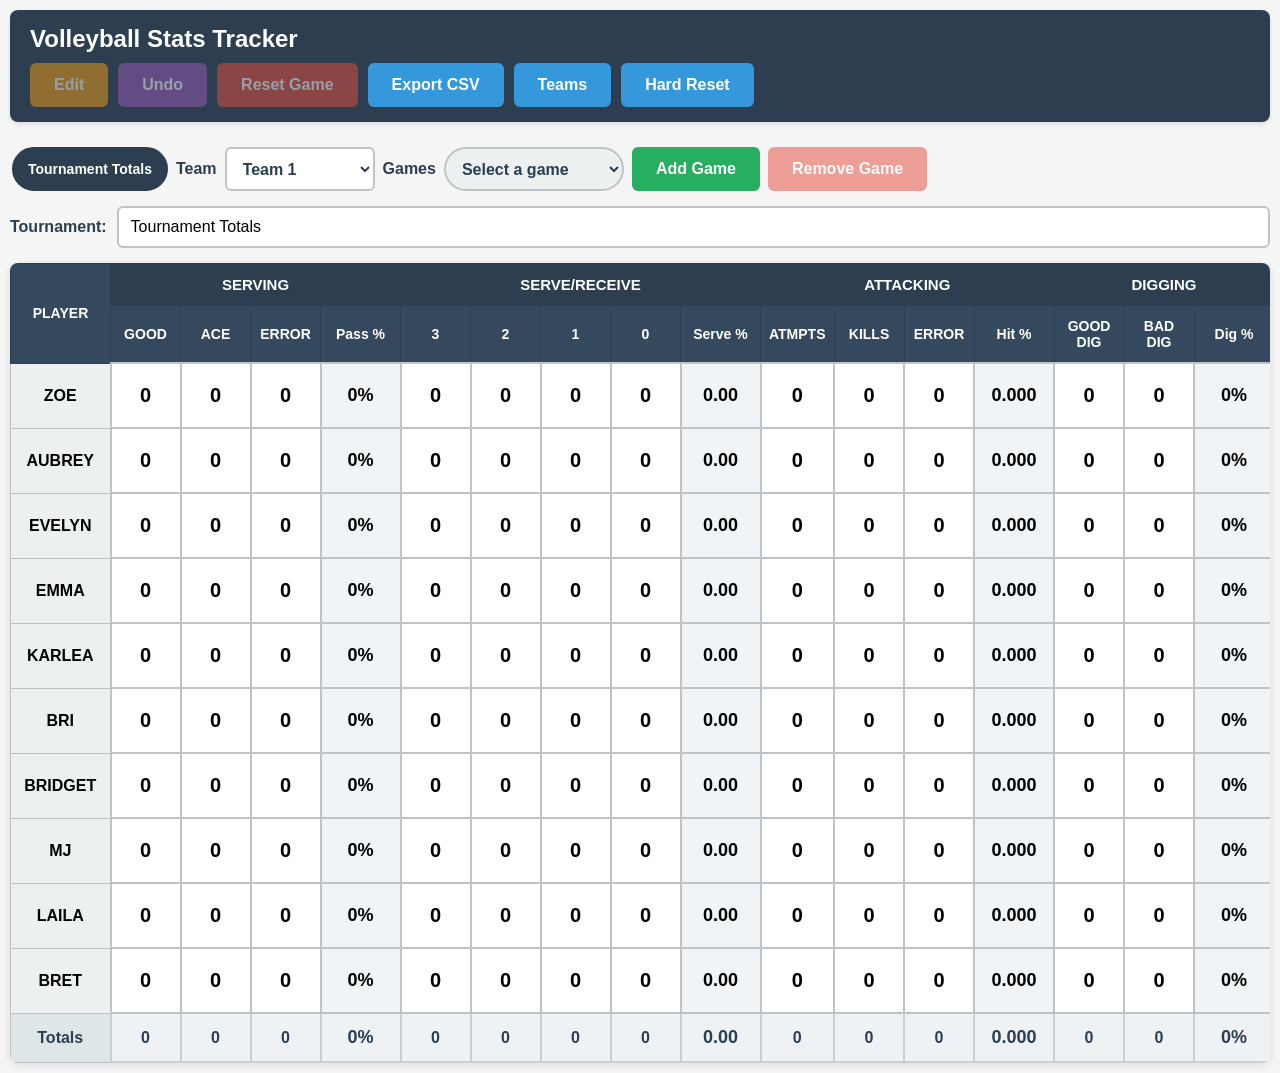
<file: index.html>
<!DOCTYPE html>
<html lang="en">
<head>
    <meta charset="UTF-8">
    <meta name="viewport" content="width=device-width, initial-scale=1.0, user-scalable=no">
    <meta name="apple-mobile-web-app-capable" content="yes">
    <meta name="mobile-web-app-capable" content="yes">
    <title>Volleyball Stats Tracker</title>
    <link rel="stylesheet" href="styles.css">
    <link rel="manifest" href="manifest.json">
</head>
<body>
    <div class="container">
        <header>
            <h1>Volleyball Stats Tracker</h1>
            <div class="controls">
                <button id="editBtn" class="control-btn">Edit</button>
                <button id="undoBtn" class="control-btn" disabled>Undo</button>
                <button id="resetBtn" class="control-btn">Reset Game</button>
                <button id="exportBtn" class="control-btn">Export CSV</button>
                <button id="teamsBtn" class="control-btn">Teams</button>
                <button id="hardResetBtn" class="control-btn">Hard Reset</button>
            </div>
        </header>

        <!-- Tabs -->
        <div class="tabs" id="tabs">
            <button class="tab-btn active" id="tournamentTab" data-tab="tournament">Tournament Totals</button>
            <div class="game-select-group">
                <label for="teamSelect">Team</label>
                <select id="teamSelect" aria-label="Select a team"></select>
                <label for="gameSelect">Games</label>
                <select id="gameSelect" aria-label="Select a game"></select>
                <button id="addGameBtn" class="control-btn">Add Game</button>
                <button id="removeGameBtn" class="control-btn">Remove Game</button>
            </div>
        </div>

        <!-- Game name input -->
        <div class="game-name-row">
            <label for="gameName">Game Name:</label>
            <input id="gameName" type="text" placeholder="e.g., Match vs Hawks">
        </div>

        <div id="teamsModal" class="modal" aria-hidden="true">
            <div class="modal-content teams-modal-content">
                <div class="teams-modal-heading">
                    <h2>Manage Teams</h2>
                    <button id="closeTeamsBtn" class="control-btn" aria-label="Close team manager">Done</button>
                </div>
                <div id="teamsEditor" class="teams-editor"></div>
                <button id="addTeamBtn" class="control-btn">Add Team</button>
            </div>
        </div>
        
        <!-- Edit Modal -->
        <div id="editModal" class="modal">
            <div class="modal-content">
                <h2 id="editModalTitle">Edit</h2>
                <div class="edit-input-group">
                    <label id="editLabel" for="editInput">Value:</label>
                    <input type="text" id="editInput" autofocus>
                </div>
                <div class="modal-buttons">
                    <button id="acceptBtn" class="modal-btn accept-btn">Accept</button>
                    <button id="cancelBtn" class="modal-btn cancel-btn">Cancel</button>
                </div>
            </div>
        </div>
        
        <div class="table-wrapper">
            <table id="statsTable">
                <thead>
                    <tr>
                        <th rowspan="2" class="player-col">PLAYER</th>
                        <th colspan="4" class="section-header">SERVING</th>
                        <th colspan="5" class="section-header">SERVE/RECEIVE</th>
                        <th colspan="4" class="section-header">ATTACKING</th>
                        <th colspan="3" class="section-header">DIGGING</th>
                    </tr>
                    <tr>
                        <th>GOOD</th>
                        <th>ACE</th>
                        <th>ERROR</th>
                        <th>Pass %</th>
                        <th>3</th>
                        <th>2</th>
                        <th>1</th>
                        <th>0</th>
                        <th>Serve %</th>
                        <th>ATMPTS</th>
                        <th>KILLS</th>
                        <th>ERROR</th>
                        <th>Hit %</th>
                        <th>GOOD DIG</th>
                        <th>BAD DIG</th>
                        <th>Dig %</th>
                    </tr>
                </thead>
                <tbody id="statsBody">
                    <tr data-player="ZOE">
                        <td class="player-name">ZOE</td>
                        <td class="stat-cell" data-stat="serving-good">0</td>
                        <td class="stat-cell" data-stat="serving-ace">0</td>
                        <td class="stat-cell" data-stat="serving-error">0</td>
                        <td class="calc-cell serve-percent">0%</td>
                        <td class="stat-cell" data-stat="receive-3">0</td>
                        <td class="stat-cell" data-stat="receive-2">0</td>
                        <td class="stat-cell" data-stat="receive-1">0</td>
                        <td class="stat-cell" data-stat="receive-0">0</td>
                        <td class="calc-cell receive-percent">0.00</td>
                        <td class="stat-cell" data-stat="attacking-atmpts">0</td>
                        <td class="stat-cell" data-stat="attacking-kills">0</td>
                        <td class="stat-cell" data-stat="attacking-error">0</td>
                        <td class="calc-cell hit-percent">0.000</td>
                        <td class="stat-cell" data-stat="digging-good">0</td>
                        <td class="stat-cell" data-stat="digging-bad">0</td>
                        <td class="calc-cell dig-percent">0%</td>
                    </tr>
                    <tr data-player="AUBREY">
                        <td class="player-name">AUBREY</td>
                        <td class="stat-cell" data-stat="serving-good">0</td>
                        <td class="stat-cell" data-stat="serving-ace">0</td>
                        <td class="stat-cell" data-stat="serving-error">0</td>
                        <td class="calc-cell serve-percent">0%</td>
                        <td class="stat-cell" data-stat="receive-3">0</td>
                        <td class="stat-cell" data-stat="receive-2">0</td>
                        <td class="stat-cell" data-stat="receive-1">0</td>
                        <td class="stat-cell" data-stat="receive-0">0</td>
                        <td class="calc-cell receive-percent">0.00</td>
                        <td class="stat-cell" data-stat="attacking-atmpts">0</td>
                        <td class="stat-cell" data-stat="attacking-kills">0</td>
                        <td class="stat-cell" data-stat="attacking-error">0</td>
                        <td class="calc-cell hit-percent">0.000</td>
                        <td class="stat-cell" data-stat="digging-good">0</td>
                        <td class="stat-cell" data-stat="digging-bad">0</td>
                        <td class="calc-cell dig-percent">0%</td>
                    </tr>
                    <tr data-player="EVELYN">
                        <td class="player-name">EVELYN</td>
                        <td class="stat-cell" data-stat="serving-good">0</td>
                        <td class="stat-cell" data-stat="serving-ace">0</td>
                        <td class="stat-cell" data-stat="serving-error">0</td>
                        <td class="calc-cell serve-percent">0%</td>
                        <td class="stat-cell" data-stat="receive-3">0</td>
                        <td class="stat-cell" data-stat="receive-2">0</td>
                        <td class="stat-cell" data-stat="receive-1">0</td>
                        <td class="stat-cell" data-stat="receive-0">0</td>
                        <td class="calc-cell receive-percent">0.00</td>
                        <td class="stat-cell" data-stat="attacking-atmpts">0</td>
                        <td class="stat-cell" data-stat="attacking-kills">0</td>
                        <td class="stat-cell" data-stat="attacking-error">0</td>
                        <td class="calc-cell hit-percent">0.000</td>
                        <td class="stat-cell" data-stat="digging-good">0</td>
                        <td class="stat-cell" data-stat="digging-bad">0</td>
                        <td class="calc-cell dig-percent">0%</td>
                    </tr>
                    <tr data-player="EMMA">
                        <td class="player-name">EMMA</td>
                        <td class="stat-cell" data-stat="serving-good">0</td>
                        <td class="stat-cell" data-stat="serving-ace">0</td>
                        <td class="stat-cell" data-stat="serving-error">0</td>
                        <td class="calc-cell serve-percent">0%</td>
                        <td class="stat-cell" data-stat="receive-3">0</td>
                        <td class="stat-cell" data-stat="receive-2">0</td>
                        <td class="stat-cell" data-stat="receive-1">0</td>
                        <td class="stat-cell" data-stat="receive-0">0</td>
                        <td class="calc-cell receive-percent">0.00</td>
                        <td class="stat-cell" data-stat="attacking-atmpts">0</td>
                        <td class="stat-cell" data-stat="attacking-kills">0</td>
                        <td class="stat-cell" data-stat="attacking-error">0</td>
                        <td class="calc-cell hit-percent">0.000</td>
                        <td class="stat-cell" data-stat="digging-good">0</td>
                        <td class="stat-cell" data-stat="digging-bad">0</td>
                        <td class="calc-cell dig-percent">0%</td>
                    </tr>
                    <tr data-player="KARLEA">
                        <td class="player-name">KARLEA</td>
                        <td class="stat-cell" data-stat="serving-good">0</td>
                        <td class="stat-cell" data-stat="serving-ace">0</td>
                        <td class="stat-cell" data-stat="serving-error">0</td>
                        <td class="calc-cell serve-percent">0%</td>
                        <td class="stat-cell" data-stat="receive-3">0</td>
                        <td class="stat-cell" data-stat="receive-2">0</td>
                        <td class="stat-cell" data-stat="receive-1">0</td>
                        <td class="stat-cell" data-stat="receive-0">0</td>
                        <td class="calc-cell receive-percent">0.00</td>
                        <td class="stat-cell" data-stat="attacking-atmpts">0</td>
                        <td class="stat-cell" data-stat="attacking-kills">0</td>
                        <td class="stat-cell" data-stat="attacking-error">0</td>
                        <td class="calc-cell hit-percent">0.000</td>
                        <td class="stat-cell" data-stat="digging-good">0</td>
                        <td class="stat-cell" data-stat="digging-bad">0</td>
                        <td class="calc-cell dig-percent">0%</td>
                    </tr>
                    <tr data-player="BRI">
                        <td class="player-name">BRI</td>
                        <td class="stat-cell" data-stat="serving-good">0</td>
                        <td class="stat-cell" data-stat="serving-ace">0</td>
                        <td class="stat-cell" data-stat="serving-error">0</td>
                        <td class="calc-cell serve-percent">0%</td>
                        <td class="stat-cell" data-stat="receive-3">0</td>
                        <td class="stat-cell" data-stat="receive-2">0</td>
                        <td class="stat-cell" data-stat="receive-1">0</td>
                        <td class="stat-cell" data-stat="receive-0">0</td>
                        <td class="calc-cell receive-percent">0.00</td>
                        <td class="stat-cell" data-stat="attacking-atmpts">0</td>
                        <td class="stat-cell" data-stat="attacking-kills">0</td>
                        <td class="stat-cell" data-stat="attacking-error">0</td>
                        <td class="calc-cell hit-percent">0.000</td>
                        <td class="stat-cell" data-stat="digging-good">0</td>
                        <td class="stat-cell" data-stat="digging-bad">0</td>
                        <td class="calc-cell dig-percent">0%</td>
                    </tr>
                    <tr data-player="BRIDGET">
                        <td class="player-name">BRIDGET</td>
                        <td class="stat-cell" data-stat="serving-good">0</td>
                        <td class="stat-cell" data-stat="serving-ace">0</td>
                        <td class="stat-cell" data-stat="serving-error">0</td>
                        <td class="calc-cell serve-percent">0%</td>
                        <td class="stat-cell" data-stat="receive-3">0</td>
                        <td class="stat-cell" data-stat="receive-2">0</td>
                        <td class="stat-cell" data-stat="receive-1">0</td>
                        <td class="stat-cell" data-stat="receive-0">0</td>
                        <td class="calc-cell receive-percent">0.00</td>
                        <td class="stat-cell" data-stat="attacking-atmpts">0</td>
                        <td class="stat-cell" data-stat="attacking-kills">0</td>
                        <td class="stat-cell" data-stat="attacking-error">0</td>
                        <td class="calc-cell hit-percent">0.000</td>
                        <td class="stat-cell" data-stat="digging-good">0</td>
                        <td class="stat-cell" data-stat="digging-bad">0</td>
                        <td class="calc-cell dig-percent">0%</td>
                    </tr>
                    <tr data-player="MJ">
                        <td class="player-name">MJ</td>
                        <td class="stat-cell" data-stat="serving-good">0</td>
                        <td class="stat-cell" data-stat="serving-ace">0</td>
                        <td class="stat-cell" data-stat="serving-error">0</td>
                        <td class="calc-cell serve-percent">0%</td>
                        <td class="stat-cell" data-stat="receive-3">0</td>
                        <td class="stat-cell" data-stat="receive-2">0</td>
                        <td class="stat-cell" data-stat="receive-1">0</td>
                        <td class="stat-cell" data-stat="receive-0">0</td>
                        <td class="calc-cell receive-percent">0.00</td>
                        <td class="stat-cell" data-stat="attacking-atmpts">0</td>
                        <td class="stat-cell" data-stat="attacking-kills">0</td>
                        <td class="stat-cell" data-stat="attacking-error">0</td>
                        <td class="calc-cell hit-percent">0.000</td>
                        <td class="stat-cell" data-stat="digging-good">0</td>
                        <td class="stat-cell" data-stat="digging-bad">0</td>
                        <td class="calc-cell dig-percent">0%</td>
                    </tr>
                    <tr data-player="LAILA">
                        <td class="player-name">LAILA</td>
                        <td class="stat-cell" data-stat="serving-good">0</td>
                        <td class="stat-cell" data-stat="serving-ace">0</td>
                        <td class="stat-cell" data-stat="serving-error">0</td>
                        <td class="calc-cell serve-percent">0%</td>
                        <td class="stat-cell" data-stat="receive-3">0</td>
                        <td class="stat-cell" data-stat="receive-2">0</td>
                        <td class="stat-cell" data-stat="receive-1">0</td>
                        <td class="stat-cell" data-stat="receive-0">0</td>
                        <td class="calc-cell receive-percent">0.00</td>
                        <td class="stat-cell" data-stat="attacking-atmpts">0</td>
                        <td class="stat-cell" data-stat="attacking-kills">0</td>
                        <td class="stat-cell" data-stat="attacking-error">0</td>
                        <td class="calc-cell hit-percent">0.000</td>
                        <td class="stat-cell" data-stat="digging-good">0</td>
                        <td class="stat-cell" data-stat="digging-bad">0</td>
                        <td class="calc-cell dig-percent">0%</td>
                    </tr>
                    <tr data-player="BRET">
                        <td class="player-name">BRET</td>
                        <td class="stat-cell" data-stat="serving-good">0</td>
                        <td class="stat-cell" data-stat="serving-ace">0</td>
                        <td class="stat-cell" data-stat="serving-error">0</td>
                        <td class="calc-cell serve-percent">0%</td>
                        <td class="stat-cell" data-stat="receive-3">0</td>
                        <td class="stat-cell" data-stat="receive-2">0</td>
                        <td class="stat-cell" data-stat="receive-1">0</td>
                        <td class="stat-cell" data-stat="receive-0">0</td>
                        <td class="calc-cell receive-percent">0.00</td>
                        <td class="stat-cell" data-stat="attacking-atmpts">0</td>
                        <td class="stat-cell" data-stat="attacking-kills">0</td>
                        <td class="stat-cell" data-stat="attacking-error">0</td>
                        <td class="calc-cell hit-percent">0.000</td>
                        <td class="stat-cell" data-stat="digging-good">0</td>
                        <td class="stat-cell" data-stat="digging-bad">0</td>
                        <td class="calc-cell dig-percent">0%</td>
                    </tr>
                    <tr id="totals-row" class="totals-row">
                        <td class="player-name totals-label">Totals</td>
                        <td class="total-cell" data-total="serving-good">0</td>
                        <td class="total-cell" data-total="serving-ace">0</td>
                        <td class="total-cell" data-total="serving-error">0</td>
                        <td class="total-cell calc-cell total-serve-percent">0%</td>
                        <td class="total-cell" data-total="receive-3">0</td>
                        <td class="total-cell" data-total="receive-2">0</td>
                        <td class="total-cell" data-total="receive-1">0</td>
                        <td class="total-cell" data-total="receive-0">0</td>
                        <td class="total-cell calc-cell total-receive-percent">0.00</td>
                        <td class="total-cell" data-total="attacking-atmpts">0</td>
                        <td class="total-cell" data-total="attacking-kills">0</td>
                        <td class="total-cell" data-total="attacking-error">0</td>
                        <td class="total-cell calc-cell total-hit-percent">0.000</td>
                        <td class="total-cell" data-total="digging-good">0</td>
                        <td class="total-cell" data-total="digging-bad">0</td>
                        <td class="total-cell calc-cell total-dig-percent">0%</td>
                    </tr>
                </tbody>
            </table>
        </div>
    </div>
    
    <script src="app.js"></script>
      <!-- Service Worker -->
    <script>
        if ('serviceWorker' in navigator) {
        window.addEventListener('load', () => {
            navigator.serviceWorker.register('./service-worker.js');
        });
        }
    </script>
</body>
</html>
</file>
<file: styles.css>
* {
    margin: 0;
    padding: 0;
    box-sizing: border-box;
}

body {
    font-family: -apple-system, BlinkMacSystemFont, 'Segoe UI', Roboto, Oxygen, Ubuntu, Cantarell, sans-serif;
    background: #f5f5f5;
    padding: 10px;
    overflow-x: auto;
    -webkit-tap-highlight-color: transparent;
}

.container {
    max-width: 100%;
    margin: 0 auto;
}

header {
    background: #2c3e50;
    color: white;
    padding: 15px 20px;
    border-radius: 8px;
    margin-bottom: 15px;
    box-shadow: 0 2px 4px rgba(0,0,0,0.1);
}

header h1 {
    font-size: 24px;
    margin-bottom: 10px;
}

.controls {
    display: flex;
    gap: 10px;
    flex-wrap: wrap;
}

.tabs {
    display: flex;
    gap: 8px;
    flex-wrap: wrap;
    align-items: center;
    overflow-x: auto;
    -webkit-overflow-scrolling: touch;
    padding: 10px 2px 5px 2px;
    margin: 5px 0 5px 0;
}

.game-select-group {
    display: flex;
    align-items: center;
    gap: 8px;
    flex-wrap: wrap;
}

.game-select-group label {
    font-weight: 600;
    color: #2c3e50;
}

#gameSelect {
    min-width: 180px;
    min-height: 44px;
    padding: 8px 12px;
    font-size: 16px;
    font-weight: 600;
    color: #2c3e50;
    border: 2px solid #bdc3c7;
    border-radius: 999px;
    background: #ecf0f1;
    cursor: pointer;
}

#teamSelect {
    min-width: 150px;
    min-height: 44px;
    padding: 8px 12px;
    font-size: 16px;
    font-weight: 600;
    color: #2c3e50;
    border: 2px solid #bdc3c7;
    border-radius: 6px;
    background: white;
    cursor: pointer;
}

#gameSelect.active {
    background: #2c3e50;
    color: white;
    border-color: #2c3e50;
}

#addGameBtn {
    background: #27ae60;
}

#addGameBtn:active,
#addGameBtn:hover:not(:disabled) {
    background: #229954;
}

#removeGameBtn {
    background: #e74c3c;
}

#removeGameBtn:active:not(:disabled),
#removeGameBtn:hover:not(:disabled) {
    background: #c0392b;
}

.tab-btn {
    background: #ecf0f1;
    color: #2c3e50;
    border: 2px solid #bdc3c7;
    padding: 10px 14px;
    border-radius: 999px;
    font-size: 14px;
    font-weight: 700;
    cursor: pointer;
    white-space: nowrap;
    min-height: 44px;
    touch-action: manipulation;
}

.tab-btn.active {
    background: #2c3e50;
    color: white;
    border-color: #2c3e50;
}

.tab-btn:active {
    transform: scale(0.98);
}

.game-name-row {
    margin: 10px 0 15px 0;
    display: flex;
    align-items: center;
    gap: 10px;
}

.game-name-row label {
    font-weight: 600;
    color: #2c3e50;
}

.game-name-row input {
    flex: 1;
    min-width: 200px;
    padding: 10px 12px;
    font-size: 16px;
    border: 2px solid #bdc3c7;
    border-radius: 6px;
}

.game-name-row input:focus {
    outline: none;
    border-color: #3498db;
}

.control-btn {
    background: #3498db;
    color: white;
    border: none;
    padding: 12px 24px;
    border-radius: 6px;
    font-size: 16px;
    font-weight: 600;
    cursor: pointer;
    transition: background 0.2s;
    min-height: 44px; /* Touch-friendly size */
    touch-action: manipulation;
}

.control-btn:active {
    background: #2980b9;
    transform: scale(0.98);
}

.control-btn:hover:not(:disabled) {
    background: #2980b9;
}

.control-btn:disabled {
    opacity: 0.5;
    cursor: not-allowed;
    background: #95a5a6;
}

.control-btn:disabled:active {
    transform: none;
    background: #95a5a6;
}

#resetBtn {
    background: #e74c3c;
}

#resetBtn:active,
#resetBtn:hover {
    background: #c0392b;
}

#undoBtn {
    background: #9b59b6;
}

#undoBtn:active:not(:disabled),
#undoBtn:hover:not(:disabled) {
    background: #8e44ad;
}

#editBtn {
    background: #f39c12;
}

#editBtn:active,
#editBtn:hover {
    background: #e67e22;
}

#editBtn.edit-mode {
    background: #27ae60;
}

#editBtn.edit-mode:active,
#editBtn.edit-mode:hover {
    background: #229954;
}

/* Edit Modal */
.modal {
    display: none;
    position: fixed;
    z-index: 1000;
    left: 0;
    top: 0;
    width: 100%;
    height: 100%;
    background-color: rgba(0, 0, 0, 0.5);
    backdrop-filter: blur(2px);
}

.modal.show {
    display: flex;
    align-items: center;
    justify-content: center;
}

.modal-content {
    background-color: white;
    padding: 30px;
    border-radius: 12px;
    box-shadow: 0 4px 20px rgba(0, 0, 0, 0.3);
    max-width: 90%;
    width: 400px;
    text-align: center;
}

.modal-content h2 {
    margin-bottom: 20px;
    color: #2c3e50;
    font-size: 24px;
}

.teams-modal-content {
    width: min(680px, 94vw);
    max-height: 90vh;
    overflow-y: auto;
    text-align: left;
}

.teams-modal-heading {
    display: flex;
    align-items: center;
    justify-content: space-between;
    gap: 12px;
}

.teams-modal-heading h2 {
    margin-bottom: 16px;
}

.teams-editor {
    display: grid;
    gap: 16px;
    margin-bottom: 16px;
}

.team-editor {
    border-top: 1px solid #d5dadd;
    padding-top: 14px;
}

.team-editor-header {
    display: flex;
    align-items: center;
    gap: 10px;
    margin-bottom: 12px;
}

.team-editor-header input,
.team-player-input {
    width: 100%;
    min-height: 42px;
    padding: 8px 10px;
    font-size: 16px;
    border: 1px solid #bdc3c7;
    border-radius: 6px;
}

.team-player-list {
    display: grid;
    grid-template-columns: repeat(2, minmax(0, 1fr));
    gap: 8px;
}

.team-player-field label {
    display: block;
    margin-bottom: 4px;
    color: #34495e;
    font-size: 13px;
    font-weight: 600;
}

.remove-team-btn {
    flex: 0 0 auto;
    min-height: 42px;
    padding: 8px 12px;
    background: #e74c3c;
}

@media (max-width: 600px) {
    .teams-modal-content {
        padding: 18px;
    }

    .team-player-list {
        grid-template-columns: 1fr;
    }
}

.edit-input-group {
    margin-bottom: 25px;
}

.edit-input-group label {
    display: block;
    margin-bottom: 10px;
    font-size: 16px;
    font-weight: 600;
    color: #34495e;
}

#editInput {
    width: 100%;
    padding: 15px;
    font-size: 18px;
    border: 2px solid #bdc3c7;
    border-radius: 6px;
    text-align: center;
    font-weight: 600;
}

#editInput:focus {
    outline: none;
    border-color: #3498db;
}

.modal-buttons {
    display: flex;
    gap: 15px;
    justify-content: center;
}

.modal-btn {
    padding: 12px 30px;
    font-size: 16px;
    font-weight: 600;
    border: none;
    border-radius: 6px;
    cursor: pointer;
    min-height: 44px;
    min-width: 100px;
    transition: all 0.2s;
    touch-action: manipulation;
}

.accept-btn {
    background: #27ae60;
    color: white;
}

.accept-btn:active,
.accept-btn:hover {
    background: #229954;
    transform: scale(0.98);
}

.cancel-btn {
    background: #95a5a6;
    color: white;
}

.cancel-btn:active,
.cancel-btn:hover {
    background: #7f8c8d;
    transform: scale(0.98);
}

/* Edit mode styling */
.edit-mode-active .player-name {
    background: #fff3cd;
    border-color: #f39c12;
    cursor: pointer;
}

.edit-mode-active .stat-cell {
    background: #fff3cd;
    border-color: #f39c12;
}

.edit-mode-active .player-name:hover,
.edit-mode-active .stat-cell:hover {
    background: #ffe69c;
    border-color: #e67e22;
}

.table-wrapper {
    background: white;
    border-radius: 8px;
    box-shadow: 0 2px 8px rgba(0,0,0,0.1);
    overflow-x: auto;
    -webkit-overflow-scrolling: touch;
}

table {
    width: 100%;
    border-collapse: collapse;
    font-size: 16px;
}

thead {
    background: #34495e;
    color: white;
    position: sticky;
    top: 0;
    z-index: 10;
}

th {
    padding: 12px 8px;
    text-align: center;
    font-weight: 600;
    border: 1px solid #2c3e50;
    font-size: 14px;
}

.section-header {
    background: #2c3e50;
    font-size: 15px;
}

.player-col {
    min-width: 100px;
}

.player-name {
    background: #ecf0f1;
    font-weight: 600;
    padding: 15px 10px;
    text-align: center;
    border: 1px solid #bdc3c7;
    min-width: 100px;
    font-size: 16px;
}

tbody tr {
    transition: background 0.2s;
}

tbody tr:nth-child(even) {
    background: #f8f9fa;
}

tbody tr:hover {
    background: #e8f4f8;
}

.stat-cell {
    background: white;
    border: 2px solid #bdc3c7;
    padding: 20px 10px;
    text-align: center;
    font-size: 20px;
    font-weight: 600;
    cursor: pointer;
    user-select: none;
    min-width: 70px;
    min-height: 60px;
    transition: all 0.15s;
    touch-action: manipulation;
    -webkit-tap-highlight-color: rgba(52, 152, 219, 0.3);
}

.calc-cell {
    background: #f0f4f7;
    border: 2px solid #bdc3c7;
    padding: 20px 10px;
    text-align: center;
    font-size: 18px;
    font-weight: 600;
    min-width: 80px;
    min-height: 60px;
}

.totals-row .player-name,
.totals-row .total-cell {
    pointer-events: none;
}

.totals-row .player-name {
    background: #dfe6e9;
    font-weight: 700;
    color: #2c3e50;
    text-align: center;
}

.totals-row .total-cell {
    background: #eef2f5;
    border: 2px solid #c8d0d6;
    font-weight: 700;
    padding: 10px 8px;
    min-height: 32px;
    color: #2c3e50;
    text-align: center;
}


.stat-cell:active {
    background: #3498db;
    color: white;
    transform: scale(0.95);
    border-color: #2980b9;
}

.stat-cell:hover {
    background: #e8f4f8;
    border-color: #3498db;
}

/* Responsive adjustments for tablets */
@media (max-width: 1024px) {
    th {
        font-size: 12px;
        padding: 10px 6px;
    }
    
    .stat-cell {
        font-size: 18px;
        padding: 18px 8px;
        min-width: 65px;
        min-height: 55px;
    }
    
    .player-name {
        font-size: 14px;
        padding: 12px 8px;
    }
}

@media (max-width: 768px) {
    header h1 {
        font-size: 20px;
    }
    
    .control-btn {
        font-size: 14px;
        padding: 10px 20px;
    }
    
    th {
        font-size: 11px;
        padding: 8px 4px;
    }
    
    .stat-cell {
        font-size: 16px;
        padding: 15px 6px;
        min-width: 60px;
        min-height: 50px;
    }
}

/* Print styles */
@media print {
    body {
        background: white;
        padding: 0;
    }
    
    header {
        display: none;
    }
    
    .stat-cell {
        cursor: default;
    }
    
    .stat-cell:active,
    .stat-cell:hover {
        background: white;
        border-color: #bdc3c7;
        transform: none;
    }
}
</file>
